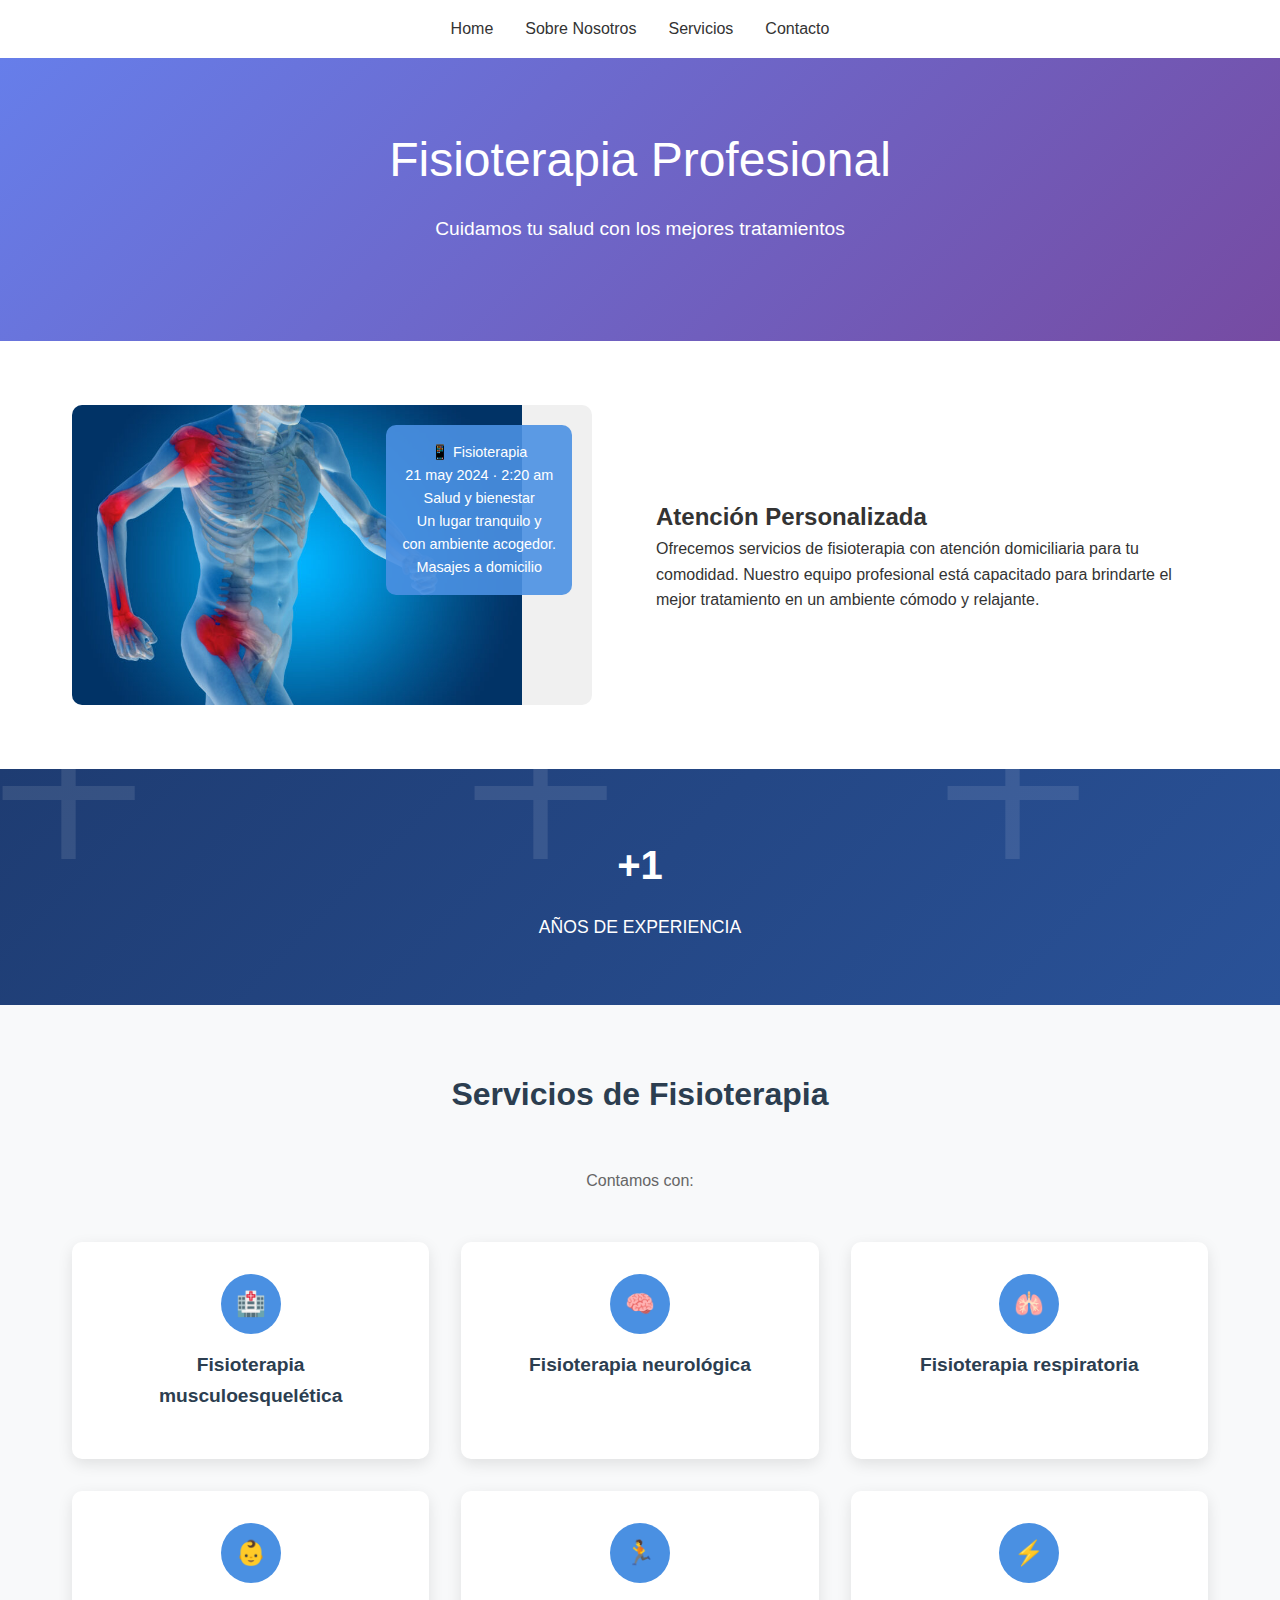
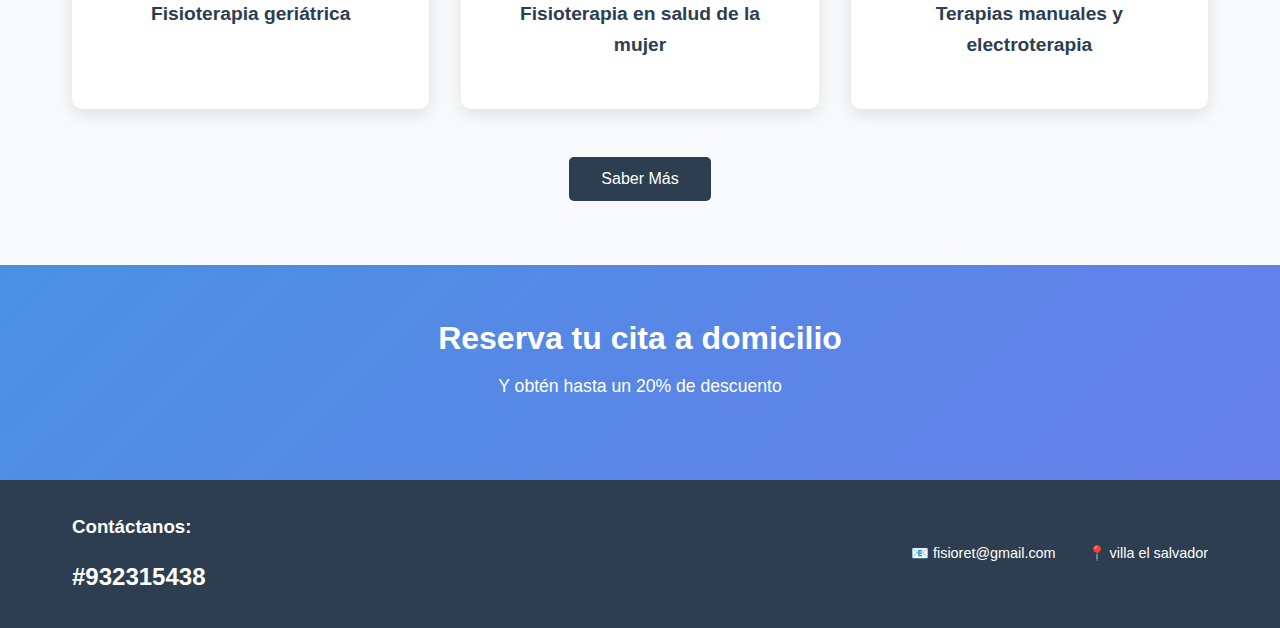
<file: index.html>
<!DOCTYPE html>
<html lang="es">
  <head>
    <meta charset="UTF-8" />
    <meta name="viewport" content="width=device-width, initial-scale=1.0" />
    <title>Fisioterapia - Servicios de Salud</title>
    <link rel="stylesheet" href="style.css" />
  </head>
  <body>
    <header>
      <nav>
        <ul>
          <li><a href="index.html">Home</a></li>
          <li><a href="sobre-nosotros.html">Sobre Nosotros</a></li>
          <li><a href="servicios.html">Servicios</a></li>
          <li><a href="contacto.html">Contacto</a></li>
        </ul>
      </nav>
    </header>

    <section class="hero" id="home">
      <div class="hero-content">
        <h1>Fisioterapia Profesional</h1>
        <p>Cuidamos tu salud con los mejores tratamientos</p>
      </div>
    </section>

    <main class="main-content">
      <!-- Card Section -->
      <section class="card-section">
        <div class="card-image">
          <img
            class="fisio1"
            src="./Imagens/fisio1.png"
            alt="fisio1"
            width="450px"
            class=" "
          />
          <div class="card-overlay">
            <div>📱 Fisioterapia</div>
            <div>21 may 2024 · 2:20 am</div>
            <div>Salud y bienestar</div>
            <div>Un lugar tranquilo y</div>
            <div>con ambiente acogedor.</div>
            <div>Masajes a domicilio</div>
          </div>
        </div>
        <div class="card-content">
          <h2>Atención Personalizada</h2>
          <p>
            Ofrecemos servicios de fisioterapia con atención domiciliaria para
            tu comodidad. Nuestro equipo profesional está capacitado para
            brindarte el mejor tratamiento en un ambiente cómodo y relajante.
          </p>
        </div>
      </section>
    </main>

    <section class="blue-section">
      <div class="main-content">
        <h2>+1</h2>
        <p>AÑOS DE EXPERIENCIA</p>
      </div>
    </section>

    <section class="services" id="services">
      <div class="main-content">
        <h2>Servicios de Fisioterapia</h2>
        <p style="text-align: center; margin-bottom: 3rem; color: #666">
          Contamos con:
        </p>

        <div class="services-grid">
          <div class="service-card">
            <div class="service-icon">🏥</div>
            <h3>Fisioterapia musculoesquelética</h3>
          </div>
          <div class="service-card">
            <div class="service-icon">🧠</div>
            <h3>Fisioterapia neurológica</h3>
          </div>
          <div class="service-card">
            <div class="service-icon">🫁</div>
            <h3>Fisioterapia respiratoria</h3>
          </div>
          <div class="service-card">
            <div class="service-icon">👶</div>
            <h3>Fisioterapia geriátrica</h3>
          </div>
          <div class="service-card">
            <div class="service-icon">🏃</div>
            <h3>Fisioterapia en salud de la mujer</h3>
          </div>
          <div class="service-card">
            <div class="service-icon">⚡</div>
            <h3>Terapias manuales y electroterapia</h3>
          </div>
        </div>

        <button class="btn-primary">Saber Más</button>
      </div>
    </section>

    <section class="cta-section">
      <div class="main-content">
        <h2>Reserva tu cita a domicilio</h2>
        <p>Y obtén hasta un 20% de descuento</p>
      </div>
    </section>

    <footer id="contact">
      <div class="footer-content">
        <div class="contact-info">
          <h3>Contáctanos:</h3>
          <div class="phone-number">#932315438</div>
        </div>
        <div class="footer-links">
          <a href="#">📧 fisioret@gmail.com</a>
          <a href="#">📍 villa el salvador</a>
        </div>
      </div>
    </footer>
  </body>
</html>
</file>
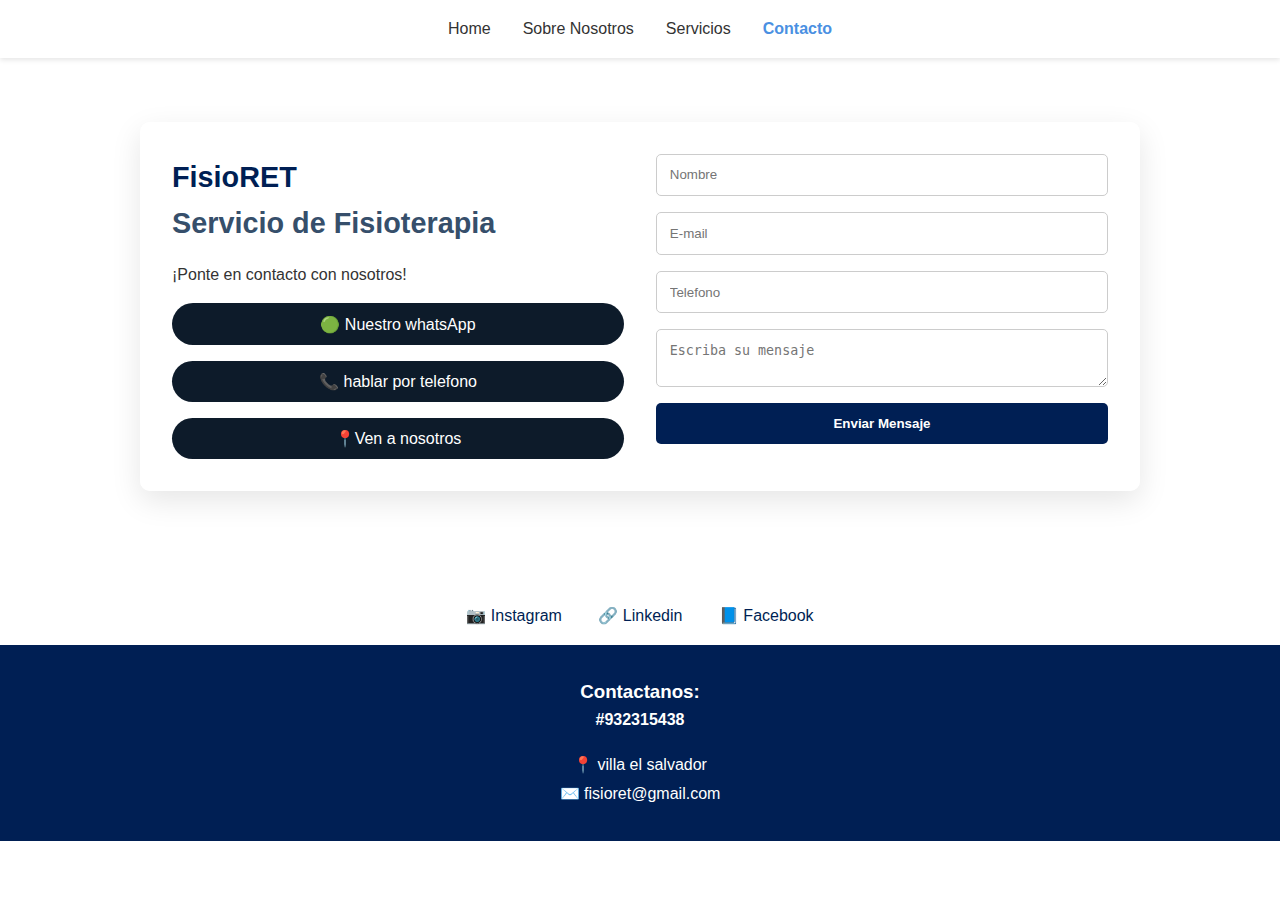
<file: contacto.html>
<!DOCTYPE html>
<html lang="es">
  <head>
    <meta charset="UTF-8" />
    <title>Contacto - FisioRET</title>
    <link rel="stylesheet" href="style.css" />
  </head>
  <body>
    <header>
      <nav>
        <ul>
          <li><a href="index.html">Home</a></li>
          <li><a href="sobre-nosotros.html">Sobre Nosotros</a></li>
          <li><a href="servicios.html">Servicios</a></li>
          <li><a href="contacto.html" class="active">Contacto</a></li>
        </ul>
      </nav>
    </header>

    <section class="contacto-section">
      <div class="contacto-wrapper">
        <div class="contacto-info">
          <h2>FisioRET<br /><span>Servicio de Fisioterapia</span></h2>
          <p>¡Ponte en contacto con nosotros!</p>

          <button class="btn-wpp">🟢 Nuestro whatsApp</button>
          <button class="btn-call">📞 hablar por telefono</button>
          <button class="btn-visit">📍Ven a nosotros</button>
        </div>

        <div class="contacto-form">
          <form>
            <input type="text" placeholder="Nombre" required />
            <input type="email" placeholder="E-mail" required />
            <input type="tel" placeholder="Telefono" />
            <textarea placeholder="Escriba su mensaje"></textarea>
            <button type="submit">Enviar Mensaje</button>
          </form>
        </div>
      </div>
    </section>

    <section class="social-icons">
      <a href="#">📷 Instagram</a>
      <a href="#">🔗 Linkedin</a>
      <a href="#">📘 Facebook</a>
    </section>

    <footer class="contact-footer">
      <div class="contact-footer-content">
        <div>
          <h3>Contactanos:</h3>
          <p><strong>#932315438</strong></p>
        </div>
        <div class="footer-address">
          <p>📍 villa el salvador</p>
          <p>✉️ fisioret@gmail.com</p>
        </div>
      </div>
    </footer>
  </body>
</html>
</file>
<file: style.css>
* {
    margin: 0;
    padding: 0;
    box-sizing: border-box;
}

body {
    font-family: 'Arial', sans-serif;
    line-height: 1.6;
    color: #44de29;
}

/* Header */
header {
    background: #fff;
    padding: 1rem 0;
    box-shadow: 0 2px 5px rgba(0,0,0,0.1);
}

nav {
    max-width: 1200px;
    margin: 0 auto;
    display: flex;
    justify-content: center;
    align-items: center;
    padding: 0 2rem;
}

nav ul {
    display: flex;
    list-style: none;
    gap: 2rem;
}

nav a {
    text-decoration: none;
    color: #333;
    font-weight: 500;
    transition: color 0.3s;
}

nav a:hover {
    color: #4A90E2;
}

/* Hero Section */
.hero {
    background: linear-gradient(135deg, #667eea 0%, #764ba2 100%);
    padding: 4rem 0;
    text-align: center;
    color: white;
}

.hero-content {
    max-width: 1200px;
    margin: 0 auto;
    padding: 0 2rem;
}

.hero h1 {
    font-size: 3rem;
    margin-bottom: 1rem;
    font-weight: 300;
}

.hero p {
    font-size: 1.2rem;
    margin-bottom: 2rem;
}

/* Main Content */
.main-content {
    max-width: 1200px;
    margin: 0 auto;
    padding: 0 2rem;
}

/* Card Section */
.card-section {
    display: flex;
    margin: 4rem 0;
    gap: 2rem;
    align-items: center;
}

.card-image {
    flex: 1;
    position: relative;
    border-radius: 10px;
    overflow: hidden;
    height: 300px;
    background: url('data:image/svg+xml,<svg xmlns="http://www.w3.org/2000/svg" viewBox="0 0 400 300"><rect width="400" height="300" fill="%23f0f0f0"/><text x="200" y="150" text-anchor="middle" font-size="16" fill="%23666">Imagen de Fisioterapia</text></svg>') center/cover;
}

.card-overlay {
    position: absolute;
    top: 20px;
    right: 20px;
    background: rgba(74, 144, 226, 0.9);
    color: white;
    padding: 1rem;
    border-radius: 10px;
    text-align: center;
    font-size: 0.9rem;
}

.card-content {
    flex: 1;
    padding: 2rem;
}

/* Blue Section */
.blue-section {
    background: linear-gradient(135deg, #1e3c72 0%, #2a5298 100%);
    color: white;
    padding: 4rem 0;
    text-align: center;
    position: relative;
    overflow: hidden;
}

.blue-section::before {
    content: '';
    position: absolute;
    top: -50%;
    left: -50%;
    width: 200%;
    height: 200%;
    background: url('data:image/svg+xml,<svg xmlns="http://www.w3.org/2000/svg" viewBox="0 0 100 100"><text x="50" y="50" text-anchor="middle" font-size="60" fill="rgba(255,255,255,0.1)">+</text></svg>');
    animation: float 6s ease-in-out infinite;
}

@keyframes float {
    0%, 100% { transform: translateY(0px) rotate(0deg); }
    50% { transform: translateY(-20px) rotate(180deg); }
}

.blue-section h2 {
    font-size: 2.5rem;
    margin-bottom: 1rem;
    position: relative;
    z-index: 1;
}

.blue-section p {
    font-size: 1.1rem;
    position: relative;
    z-index: 1;
}

/* Services Section */
.services {
    padding: 4rem 0;
    background: #f8f9fa;
}

.services h2 {
    text-align: center;
    font-size: 2rem;
    margin-bottom: 3rem;
    color: #2c3e50;
}

.services-grid {
    display: grid;
    grid-template-columns: repeat(auto-fit, minmax(300px, 1fr));
    gap: 2rem;
    margin-bottom: 3rem;
}

.service-card {
    background: white;
    padding: 2rem;
    border-radius: 10px;
    text-align: center;
    box-shadow: 0 5px 15px rgba(0,0,0,0.1);
    transition: transform 0.3s;
}

.service-card:hover {
    transform: translateY(-5px);
}

.service-icon {
    width: 60px;
    height: 60px;
    margin: 0 auto 1rem;
    background: #4A90E2;
    border-radius: 50%;
    display: flex;
    align-items: center;
    justify-content: center;
    color: white;
    font-size: 1.5rem;
}

.service-card h3 {
    font-size: 1.2rem;
    margin-bottom: 1rem;
    color: #2c3e50;
}

.btn-primary {
    background: #2c3e50;
    color: white;
    padding: 0.8rem 2rem;
    border: none;
    border-radius: 5px;
    font-size: 1rem;
    cursor: pointer;
    transition: background 0.3s;
    display: block;
    margin: 0 auto;
}

.btn-primary:hover {
    background: #34495e;
}

/* CTA Section */
.cta-section {
    background: linear-gradient(135deg, #4A90E2 0%, #667eea 100%);
    color: white;
    padding: 3rem 0;
    text-align: center;
}

.cta-section h2 {
    font-size: 2rem;
    margin-bottom: 0.5rem;
}

.cta-section p {
    font-size: 1.1rem;
    margin-bottom: 2rem;
}

/* Footer */
footer {
    background: #2c3e50;
    color: white;
    padding: 2rem 0;
}

.footer-content {
    max-width: 1200px;
    margin: 0 auto;
    padding: 0 2rem;
    display: flex;
    justify-content: space-between;
    align-items: center;
}

.contact-info h3 {
    margin-bottom: 1rem;
}

.phone-number {
    font-size: 1.5rem;
    font-weight: bold;
}

.footer-links {
    display: flex;
    gap: 2rem;
}

.footer-links a {
    color: white;
    text-decoration: none;
    font-size: 0.9rem;
}

.footer-links a:hover {
    color: #4A90E2;
}

/* Responsive */
@media (max-width: 768px) {
    .hero h1 {
        font-size: 2rem;
    }

    .card-section {
        flex-direction: column;
    }

    .services-grid {
        grid-template-columns: 1fr;
    }

    .footer-content {
        flex-direction: column;
        gap: 1rem;
        text-align: center;
    }

    nav ul {
        flex-direction: column;
        gap: 1rem;
    }
}
/* sobre nosotros */
* {
    margin: 0;
    padding: 0;
    box-sizing: border-box;
}

body {
    font-family: 'Arial', sans-serif;
    line-height: 1.6;
    color: #333;
}

/* Header */
header {
    background: #fff;
    padding: 1rem 0;
    box-shadow: 0 2px 5px rgba(0,0,0,0.1);
}

nav {
    max-width: 1200px;
    margin: 0 auto;
    display: flex;
    justify-content: center;
    align-items: center;
    padding: 0 2rem;
}

nav ul {
    display: flex;
    list-style: none;
    gap: 2rem;
}

nav a {
    text-decoration: none;
    color: #333;
    font-weight: 500;
    transition: color 0.3s;
}

nav a:hover {
    color: #4A90E2;
}

/* Hero Section */
.hero {
    background: linear-gradient(135deg, #667eea 0%, #764ba2 100%);
    padding: 4rem 0;
    text-align: center;
    color: white;
}

.hero-content {
    max-width: 1200px;
    margin: 0 auto;
    padding: 0 2rem;
}

.hero h1 {
    font-size: 3rem;
    margin-bottom: 1rem;
    font-weight: 300;
}

.hero p {
    font-size: 1.2rem;
    margin-bottom: 2rem;
}

/* Main Content */
.main-content {
    max-width: 1200px;
    margin: 0 auto;
    padding: 0 2rem;
}

/* Card Section */
.card-section {
    display: flex;
    margin: 4rem 0;
    gap: 2rem;
    align-items: center;
}

.card-image {
    flex: 1;
    position: relative;
    border-radius: 10px;
    overflow: hidden;
    height: 300px;
    background: url('data:image/svg+xml,<svg xmlns="http://www.w3.org/2000/svg" viewBox="0 0 400 300"><rect width="400" height="300" fill="%23f0f0f0"/><text x="200" y="150" text-anchor="middle" font-size="16" fill="%23666">Imagen de Fisioterapia</text></svg>') center/cover;
}

.card-overlay {
    position: absolute;
    top: 20px;
    right: 20px;
    background: rgba(74, 144, 226, 0.9);
    color: white;
    padding: 1rem;
    border-radius: 10px;
    text-align: center;
    font-size: 0.9rem;
}

.card-content {
    flex: 1;
    padding: 2rem;
}

/* Blue Section */
.blue-section {
    background: linear-gradient(135deg, #1e3c72 0%, #2a5298 100%);
    color: white;
    padding: 4rem 0;
    text-align: center;
    position: relative;
    overflow: hidden;
}

.blue-section::before {
    content: '';
    position: absolute;
    top: -50%;
    left: -50%;
    width: 200%;
    height: 200%;
    background: url('data:image/svg+xml,<svg xmlns="http://www.w3.org/2000/svg" viewBox="0 0 100 100"><text x="50" y="50" text-anchor="middle" font-size="60" fill="rgba(255,255,255,0.1)">+</text></svg>');
    animation: float 6s ease-in-out infinite;
}

@keyframes float {
    0%, 100% { transform: translateY(0px) rotate(0deg); }
    50% { transform: translateY(-20px) rotate(180deg); }
}

.blue-section h2 {
    font-size: 2.5rem;
    margin-bottom: 1rem;
    position: relative;
    z-index: 1;
}

.blue-section p {
    font-size: 1.1rem;
    position: relative;
    z-index: 1;
}

/* Services Section */
.services {
    padding: 4rem 0;
    background: #f8f9fa;
}

.services h2 {
    text-align: center;
    font-size: 2rem;
    margin-bottom: 3rem;
    color: #2c3e50;
}

.services-grid {
    display: grid;
    grid-template-columns: repeat(auto-fit, minmax(300px, 1fr));
    gap: 2rem;
    margin-bottom: 3rem;
}

.service-card {
    background: white;
    padding: 2rem;
    border-radius: 10px;
    text-align: center;
    box-shadow: 0 5px 15px rgba(0,0,0,0.1);
    transition: transform 0.3s;
}

.service-card:hover {
    transform: translateY(-5px);
}

.service-icon {
    width: 60px;
    height: 60px;
    margin: 0 auto 1rem;
    background: #4A90E2;
    border-radius: 50%;
    display: flex;
    align-items: center;
    justify-content: center;
    color: white;
    font-size: 1.5rem;
}

.service-card h3 {
    font-size: 1.2rem;
    margin-bottom: 1rem;
    color: #2c3e50;
}

.btn-primary {
    background: #2c3e50;
    color: white;
    padding: 0.8rem 2rem;
    border: none;
    border-radius: 5px;
    font-size: 1rem;
    cursor: pointer;
    transition: background 0.3s;
    display: block;
    margin: 0 auto;
}

.btn-primary:hover {
    background: #34495e;
}

/* CTA Section */
.cta-section {
    background: linear-gradient(135deg, #4A90E2 0%, #667eea 100%);
    color: white;
    padding: 3rem 0;
    text-align: center;
}

.cta-section h2 {
    font-size: 2rem;
    margin-bottom: 0.5rem;
}

.cta-section p {
    font-size: 1.1rem;
    margin-bottom: 2rem;
}

/* Footer */
footer {
    background: #2c3e50;
    color: white;
    padding: 2rem 0;
}

.footer-content {
    max-width: 1200px;
    margin: 0 auto;
    padding: 0 2rem;
    display: flex;
    justify-content: space-between;
    align-items: center;
}

.contact-info h3 {
    margin-bottom: 1rem;
}

.phone-number {
    font-size: 1.5rem;
    font-weight: bold;
}

.footer-links {
    display: flex;
    gap: 2rem;
}

.footer-links a {
    color: white;
    text-decoration: none;
    font-size: 0.9rem;
}

.footer-links a:hover {
    color: #4A90E2;
}

/* Estilos específicos para página Sobre Nosotros */
nav a.active {
    color: #4A90E2;
    font-weight: 600;
}

.hero-section {
    padding: 4rem 0;
    background: #fff;
    margin: 2rem 0;
    border-radius: 15px;
    box-shadow: 0 5px 20px rgba(0,0,0,0.1);
}

.hero-section .hero-content {
    display: flex;
    align-items: center;
    gap: 3rem;
    padding: 0 2rem;
}

.text-content {
    flex: 1;
}

.text-content h1 {
    font-size: 2.5rem;
    color: #4A90E2;
    margin-bottom: 1.5rem;
    font-weight: 600;
}

.text-content p {
    font-size: 1.1rem;
    color: #666;
    margin-bottom: 2rem;
    line-height: 1.8;
}

.btn-reserve {
    background: #4A90E2;
    color: white;
    padding: 1rem 2rem;
    border: none;
    border-radius: 8px;
    font-size: 1rem;
    font-weight: 500;
    cursor: pointer;
    transition: all 0.3s;
    box-shadow: 0 4px 15px rgba(74, 144, 226, 0.3);
}

.btn-reserve:hover {
    background: #357ABD;
    transform: translateY(-2px);
    box-shadow: 0 6px 20px rgba(74, 144, 226, 0.4);
}

.hero-image {
    flex: 1;
    text-align: center;
}

.hero-image img {
    max-width: 100%;
    height: auto;
    border-radius: 10px;
    box-shadow: 0 10px 30px rgba(0,0,0,0.2);
}

.service-item {
    background: white;
    border-radius: 15px;
    padding: 1.5rem;
    text-align: center;
    box-shadow: 0 5px 20px rgba(0,0,0,0.1);
    transition: transform 0.3s, box-shadow 0.3s;
}

.service-item:hover {
    transform: translateY(-5px);
    box-shadow: 0 10px 30px rgba(0,0,0,0.15);
}

.service-item .service-icon {
    margin-bottom: 1rem;
}

.service-item .service-icon img {
    width: 60px;
    height: 60px;
    border-radius: 50%;
}

.service-item h3 {
    font-size: 1.2rem;
    color: #2c3e50;
    margin-bottom: 1rem;
    font-weight: 600;
}

.service-image {
    margin-top: 1rem;
}

.service-image img {
    width: 100%;
    height: 150px;
    object-fit: cover;
    border-radius: 10px;
    box-shadow: 0 5px 15px rgba(0,0,0,0.1);
}

/* Responsive */
@media (max-width: 768px) {
    .hero h1 {
        font-size: 2rem;
    }

    .card-section {
        flex-direction: column;
    }

    .services-grid {
        grid-template-columns: 1fr;
    }

    .footer-content {
        flex-direction: column;
        gap: 1rem;
        text-align: center;
    }

    nav ul {
        flex-direction: column;
        gap: 1rem;
    }

    /* Responsive para página Sobre Nosotros */
    .hero-section .hero-content {
        flex-direction: column;
        text-align: center;
    }

    .text-content h1 {
        font-size: 2rem;
    }

    .cta-section h2 {
        font-size: 1.5rem;
    }
}

@media (max-width: 480px) {
    .hero-section {
        margin: 1rem 0;
    }

    .hero-section .hero-content {
        padding: 0 1rem;
    }

    .text-content h1 {
        font-size: 1.8rem;
    }

    .services-grid {
        gap: 1rem;
    }

    .service-item {
        padding: 1rem;
    }
}
/* ===== Estilos específicos para servicios.html ===== */

.tratamientos-section {
  margin: 4rem 0;
  text-align: center;
}

.tratamientos-section h2 {
  font-size: 2rem;
  margin-bottom: 2rem;
}

.tratamientos-grid {
  display: grid;
  grid-template-columns: repeat(auto-fit, minmax(150px, 1fr));
  gap: 1.5rem;
}

.tratamiento {
  background: #fff;
  border: 1px solid #ddd;
  border-radius: 12px;
  padding: 1.5rem;
  box-shadow: 0 4px 12px rgba(0,0,0,0.05);
  transition: transform 0.3s;
  display: flex;
  flex-direction: column;
  align-items: center;
  font-size: 1.2rem;
}

.tratamiento p {
  margin-top: 0.5rem;
  font-size: 1rem;
  color: #444;
}

.tratamiento:hover {
  transform: translateY(-5px);
}

.tratamiento.plus {
  background: #f0f4ff;
  border: 1px dashed #4A90E2;
  font-weight: 600;
  color: #4A90E2;
}

/* Staff section */
.staff-section {
  margin: 4rem 0;
  text-align: center;
}

.staff-section h2 {
  font-size: 1.8rem;
  margin-bottom: 2rem;
}

.staff-content {
  display: flex;
  gap: 2rem;
  flex-wrap: wrap;
  justify-content: center;
  align-items: center;
}

.staff-content img {
  width: 300px;
  border-radius: 10px;
  box-shadow: 0 5px 20px rgba(0,0,0,0.1);
}

.staff-list {
  list-style: none;
  padding: 0;
  text-align: left;
  max-width: 400px;
}

.staff-list li {
  margin-bottom: 1rem;
  font-size: 1rem;
  color: #333;
}

/* CTA ya se hereda de style.css */
.contacto-section {
    background: url('https://via.placeholder.com/1200x800') no-repeat center center;
    background-size: cover;
    padding: 4rem 2rem;
    display: flex;
    justify-content: center;
    align-items: center;
}

.contacto-wrapper {
    display: flex;
    gap: 2rem;
    max-width: 1000px;
    width: 100%;
    background: rgba(255, 255, 255, 0.9);
    border-radius: 10px;
    padding: 2rem;
    box-shadow: 0 10px 30px rgba(0, 0, 0, 0.1);
    flex-wrap: wrap;
}

.contacto-info {
    flex: 1;
    display: flex;
    flex-direction: column;
    gap: 1rem;
}

.contacto-info h2 {
    font-size: 1.8rem;
    color: #001F54;
}

.contacto-info span {
    color: #364f6b;
}

.contacto-info button {
    background: #0d1b2a;
    color: white;
    padding: 0.7rem 1.2rem;
    border: none;
    border-radius: 25px;
    font-size: 1rem;
    cursor: pointer;
    transition: background 0.3s;
}

.contacto-info button:hover {
    background: #1b3a57;
}

.contacto-form {
    flex: 1;
}

.contacto-form form {
    display: flex;
    flex-direction: column;
    gap: 1rem;
}

.contacto-form input,
.contacto-form textarea {
    width: 100%;
    padding: 0.8rem;
    border: 1px solid #ccc;
    border-radius: 5px;
}

.contacto-form button {
    background: #001F54;
    color: white;
    padding: 0.8rem;
    border: none;
    border-radius: 5px;
    font-weight: bold;
    cursor: pointer;
}

.social-icons {
    text-align: center;
    padding: 1rem;
    margin-top: 2rem;
}

.social-icons a {
    margin: 0 1rem;
    text-decoration: none;
    color: #001F54;
    font-weight: 500;
}

.contact-footer {
    background: #001F54;
    color: white;
    padding: 2rem;
    text-align: center;
}

.contact-footer-content {
    display: flex;
    flex-direction: column;
    gap: 1rem;
}

.footer-address p {
    margin: 0.2rem 0;
}
</file>
